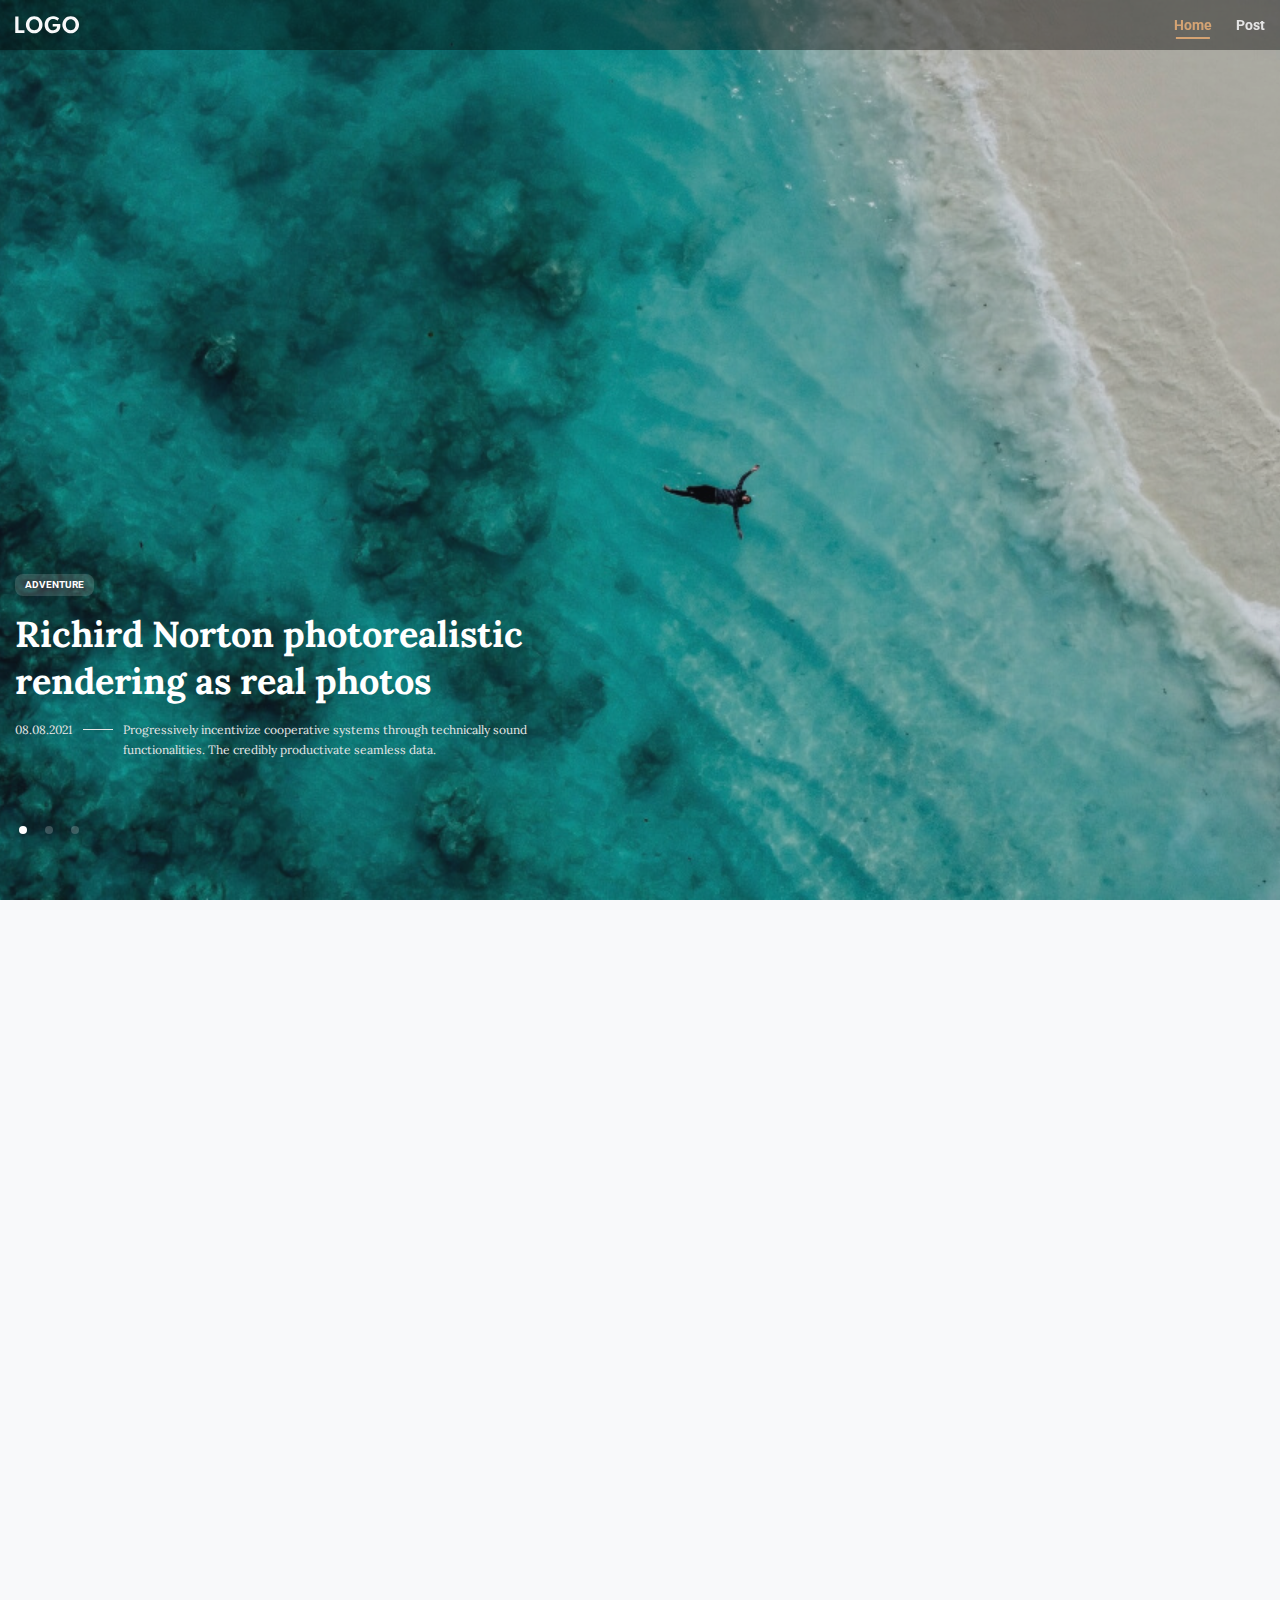
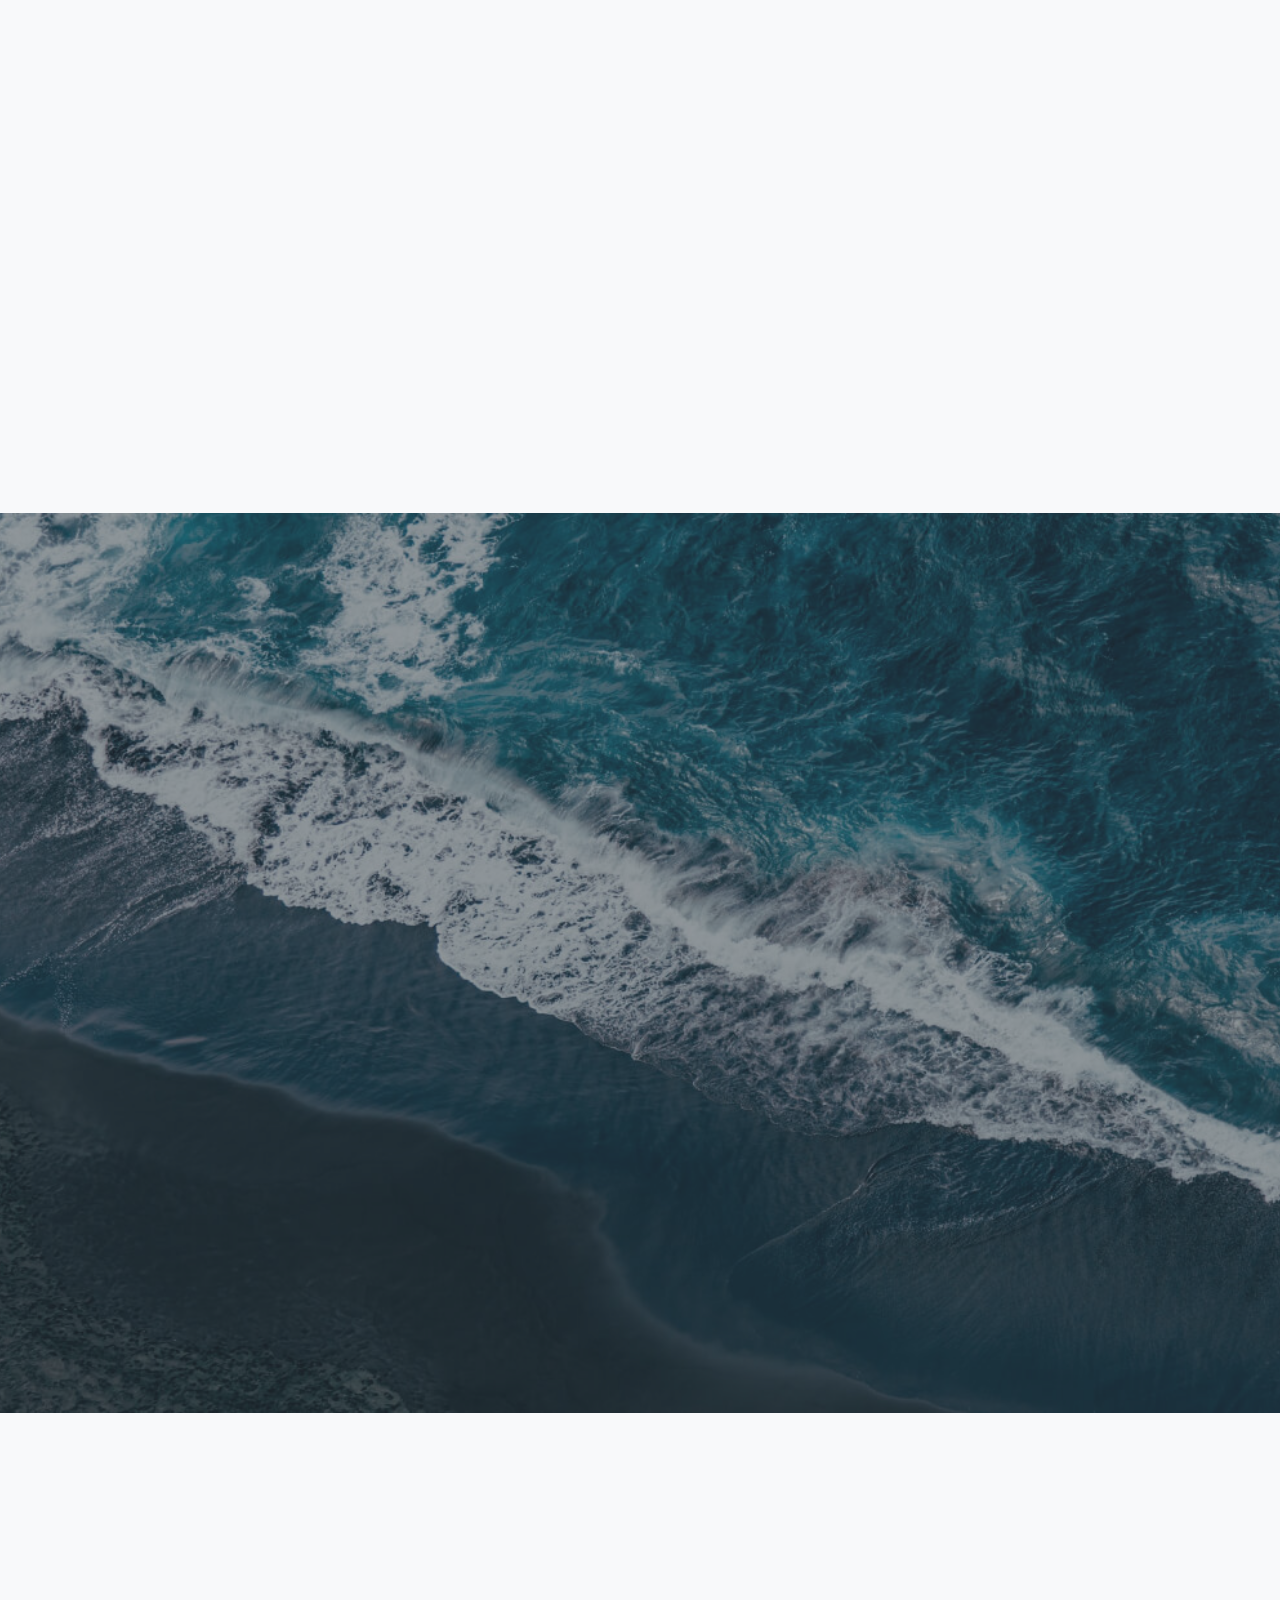
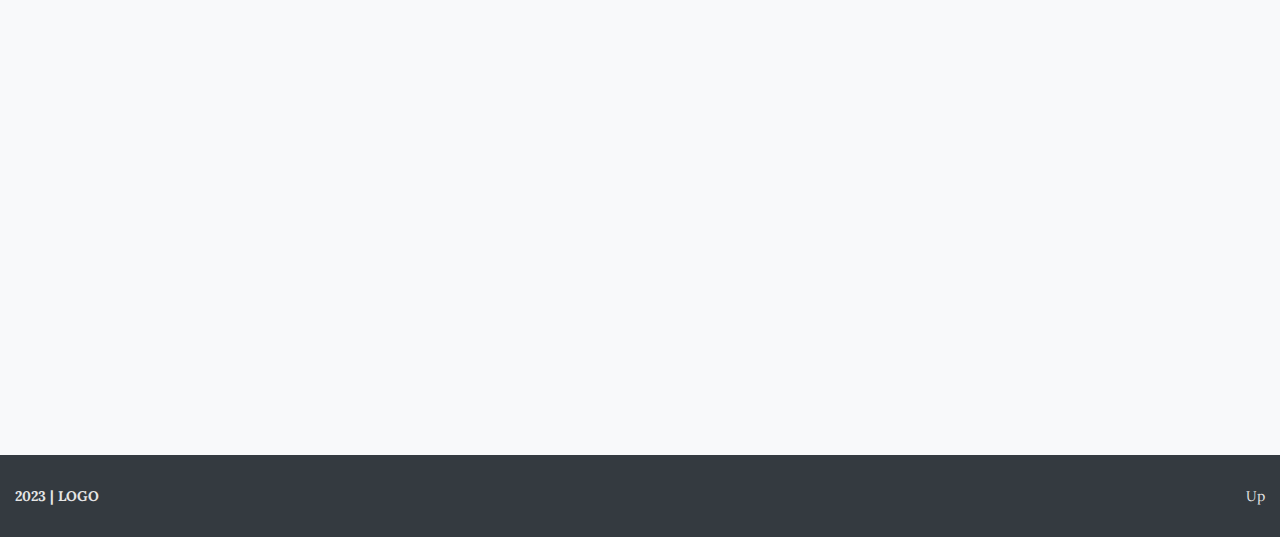
<file: index.html>
<!DOCTYPE html>
<html lang="en">
  <head>
    <meta charset="UTF-8" />
    <meta http-equiv="X-UA-Compatible" content="IE=edge" />
    <meta name="viewport" content="width=device-width, initial-scale=1.0" />
    <title>Minimal Blog</title>
    <link rel="stylesheet" href="css/swiper@10-bundle.min.css" />
    <link rel="stylesheet" href="css/styles.min.css" />
  </head>
  <body>
    <div class="wrapper">
      <header class="header">
        <div class="header__container">
          <a href="index.html" class="header__logo"
            ><img src="img/logo.svg" alt="Logo"
          /></a>
          <nav class="header__menu menu">
            <ul class="menu__list">
              <li class="menu__item">
                <a href="index.html" class="menu__link menu__link--active"
                  >Home</a
                >
              </li>
              <li class="menu__item">
                <a href="post.html" class="menu__link">Post</a>
              </li>
            </ul>
          </nav>
        </div>
      </header>
      <main class="home">
        <div class="home__sections">
          <div class="home__main-slider main-slider swiper">
            <div class="main-slider__wrapper swiper-wrapper">
              <div class="main-slider__slide swiper-slide">
                <div class="main-slider__container">
                  <div class="main-slider__link">
                    <a
                      href="https://transfonter.org/"
                      target="_blank"
                      rel="noopener noreferrer"
                      class="main-slider__category button"
                      >ADVENTURE</a
                    >
                  </div>
                  <div class="main-slider__title title-light">
                    Richird Norton photorealistic rendering as real photos
                  </div>
                  <div class="main-slider__body text-light">
                    <div class="main-slider__date">08.08.2021</div>
                    <div class="main-slider__text">
                      <p>
                        Progressively incentivize cooperative systems through
                        technically sound functionalities. The credibly
                        productivate seamless data.
                      </p>
                    </div>
                  </div>
                </div>
                <img
                  class="main-slider__bg"
                  src="img/hero-slider/01.jpg"
                  alt="Image"
                />
              </div>
              <div class="main-slider__slide swiper-slide">
                <div class="main-slider__container">
                  <div class="main-slider__link">
                    <a
                      href="https://css.glass/"
                      target="_blank"
                      rel="noopener noreferrer"
                      class="main-slider__category button"
                      >TRAVEL</a
                    >
                  </div>
                  <div class="main-slider__title title-light">
                    Breathtaking first-person photos around Europe
                  </div>
                  <div class="main-slider__body text-light">
                    <div class="main-slider__date">08.08.2021</div>
                    <div class="main-slider__text">
                      <p>
                        Progressively incentivize cooperative systems through
                        technically sound functionalities. The credibly
                        productivate seamless data.
                      </p>
                    </div>
                  </div>
                </div>
                <img
                  class="main-slider__bg"
                  src="img/hero-slider/02.jpg"
                  alt="Image"
                />
              </div>
              <div class="main-slider__slide swiper-slide">
                <div class="main-slider__container">
                  <div class="main-slider__link">
                    <a
                      href="https://animista.net/"
                      target="_blank"
                      rel="noopener noreferrer"
                      class="main-slider__category button"
                      >FASHION</a
                    >
                  </div>
                  <div class="main-slider__title title-light">
                    Nina Smith vibrant work collab with Nike Dunk
                  </div>
                  <div class="main-slider__body text-light">
                    <div class="main-slider__date">08.08.2021</div>
                    <div class="main-slider__text">
                      <p>
                        Progressively incentivize cooperative systems through
                        technically sound functionalities. The credibly
                        productivate seamless data.
                      </p>
                    </div>
                  </div>
                </div>
                <img
                  class="main-slider__bg"
                  src="img/hero-slider/03.jpg"
                  alt="Image"
                />
              </div>
            </div>
            <div class="main-slider__bullets bullets">
              <div class="bullets__container">
                <div class="bullets__items"></div>
              </div>
            </div>
          </div>
          <section class="home__regular regular">
            <div class="regular__container">
              <div data-animated class="regular__header">
                <h2 class="regular__title title-dark">Popular topics</h2>
                <nav class="regular__nav nav-regular">
                  <button type="button" class="nav-regular__cat active">
                    Adventure
                  </button>
                  <button type="button" class="nav-regular__cat">Travel</button>
                  <button type="button" class="nav-regular__cat">
                    Fashion
                  </button>
                  <button type="button" class="nav-regular__cat">
                    Technology
                  </button>
                </nav>
              </div>
              <div class="regular__content">
                <div class="regular__tab active">
                  <div class="regular__items">
                    <article data-animated class="regular__item item-regular">
                      <a href="#" class="item-regular__cat button">ADVENTURE</a>
                      <a href="#" class="item-regular__image">
                        <img src="img/regular/01.jpg" alt="Image" />
                      </a>
                      <div class="item-regular__date">08.08.2021</div>
                      <h4 class="item-regular__title">
                        <a href="#" class="item-regular__title-link"
                          >Dream destinations to visit this year in Paris</a
                        >
                      </h4>
                      <div class="item-regular__text">
                        <p>
                          Progressively incentivize cooperative systems through
                          technically sound functionalities. Credibly
                          productivate seamless data with flexible schemas.
                        </p>
                      </div>
                    </article>
                    <article data-animated class="regular__item item-regular">
                      <a href="#" class="item-regular__cat button">ADVENTURE</a>
                      <a href="#" class="item-regular__image">
                        <img src="img/regular/05.jpg" alt="Image" />
                      </a>
                      <div class="item-regular__date">08.08.2021</div>
                      <h4 class="item-regular__title">
                        <a href="#" class="item-regular__title-link"
                          >Thins to know before visiting Cave in Germany</a
                        >
                      </h4>
                      <div class="item-regular__text">
                        <p>
                          Progressively incentivize cooperative systems through
                          technically sound functionalities. Credibly
                          productivate seamless data with flexible schemas.
                        </p>
                      </div>
                    </article>
                    <article data-animated class="regular__item item-regular">
                      <a href="#" class="item-regular__cat button">ADVENTURE</a>
                      <a href="#" class="item-regular__image">
                        <img src="img/regular/01.jpg" alt="Image" />
                      </a>
                      <div class="item-regular__date">08.08.2021</div>
                      <h4 class="item-regular__title">
                        <a href="#" class="item-regular__title-link"
                          >Dream destinations to visit this year in Paris</a
                        >
                      </h4>
                      <div class="item-regular__text">
                        <p>
                          Progressively incentivize cooperative systems through
                          technically sound functionalities.
                        </p>
                      </div>
                    </article>
                    <article data-animated class="regular__item item-regular">
                      <a href="#" class="item-regular__cat button">ADVENTURE</a>
                      <a href="#" class="item-regular__image">
                        <img src="img/regular/05.jpg" alt="Image" />
                      </a>
                      <div class="item-regular__date">08.08.2021</div>
                      <h4 class="item-regular__title">
                        <a href="#" class="item-regular__title-link"
                          >Thins to know before visiting Cave in Germany</a
                        >
                      </h4>
                      <div class="item-regular__text">
                        <p>
                          Progressively incentivize cooperative systems through
                          technically sound functionalities. Credibly
                          productivate seamless data with flexible schemas.
                        </p>
                      </div>
                    </article>
                    <article data-animated class="regular__item item-regular">
                      <a href="#" class="item-regular__cat button">ADVENTURE</a>
                      <a href="#" class="item-regular__image">
                        <img src="img/regular/01.jpg" alt="Image" />
                      </a>
                      <div class="item-regular__date">08.08.2021</div>
                      <h4 class="item-regular__title">
                        <a href="#" class="item-regular__title-link"
                          >Dream destinations to visit this year in Paris</a
                        >
                      </h4>
                      <div class="item-regular__text">
                        <p>
                          Progressively incentivize cooperative systems through
                          technically sound functionalities. Credibly
                          productivate seamless data with flexible schemas.
                        </p>
                      </div>
                    </article>
                    <article data-animated class="regular__item item-regular">
                      <a href="#" class="item-regular__cat button">ADVENTURE</a>
                      <a href="#" class="item-regular__image">
                        <img src="img/regular/05.jpg" alt="Image" />
                      </a>
                      <div class="item-regular__date">08.08.2021</div>
                      <h4 class="item-regular__title">
                        <a href="#" class="item-regular__title-link"
                          >Thins to know before visiting Cave in Germany</a
                        >
                      </h4>
                      <div class="item-regular__text">
                        <p>
                          Progressively incentivize cooperative systems through
                          technically sound functionalities. Credibly
                          productivate seamless data with flexible schemas.
                        </p>
                      </div>
                    </article>
                    <article data-animated class="regular__item item-regular">
                      <a href="#" class="item-regular__cat button">ADVENTURE</a>
                      <a href="#" class="item-regular__image">
                        <img src="img/regular/01.jpg" alt="Image" />
                      </a>
                      <div class="item-regular__date">08.08.2021</div>
                      <h4 class="item-regular__title">
                        <a href="#" class="item-regular__title-link"
                          >Dream destinations to visit this year in Paris</a
                        >
                      </h4>
                      <div class="item-regular__text">
                        <p>
                          Progressively incentivize cooperative systems through
                          technically sound functionalities. Credibly
                          productivate seamless data with flexible schemas.
                        </p>
                      </div>
                    </article>
                    <article data-animated class="regular__item item-regular">
                      <a href="#" class="item-regular__cat button">ADVENTURE</a>
                      <a href="#" class="item-regular__image">
                        <img src="img/regular/05.jpg" alt="Image" />
                      </a>
                      <div class="item-regular__date">08.08.2021</div>
                      <h4 class="item-regular__title">
                        <a href="#" class="item-regular__title-link"
                          >Thins to know before visiting Cave in Germany</a
                        >
                      </h4>
                      <div class="item-regular__text">
                        <p>
                          Progressively incentivize cooperative systems through
                          technically sound functionalities. Credibly
                          productivate seamless data with flexible schemas.
                        </p>
                      </div>
                    </article>
                  </div>
                </div>
                <div class="regular__tab">
                  <div class="regular__items">
                    <article class="regular__item item-regular">
                      <a href="#" class="item-regular__cat button">TRAVEL</a>
                      <a href="#" class="item-regular__image">
                        <img src="img/regular/02.jpg" alt="Image" />
                      </a>
                      <div class="item-regular__date">08.08.2021</div>
                      <h4 class="item-regular__title">
                        <a href="#" class="item-regular__title-link"
                          >Breathtaking first-person photos around Europe</a
                        >
                      </h4>
                      <div class="item-regular__text">
                        <p>
                          Progressively incentivize cooperative systems through
                          technically sound functionalities. Credibly
                          productivate seamless data with flexible schemas.
                        </p>
                      </div>
                    </article>
                    <article class="regular__item item-regular">
                      <a href="#" class="item-regular__cat button">TRAVEL</a>
                      <a href="#" class="item-regular__image">
                        <img src="img/regular/02.jpg" alt="Image" />
                      </a>
                      <div class="item-regular__date">08.08.2021</div>
                      <h4 class="item-regular__title">
                        <a href="#" class="item-regular__title-link"
                          >Breathtaking first-person photos around Europe</a
                        >
                      </h4>
                      <div class="item-regular__text">
                        <p>
                          Progressively incentivize cooperative systems through
                          technically sound functionalities. Credibly
                          productivate seamless data with flexible schemas.
                        </p>
                      </div>
                    </article>
                  </div>
                </div>
                <div class="regular__tab">
                  <div class="regular__items">
                    <article class="regular__item item-regular">
                      <a href="#" class="item-regular__cat button">FASHION</a>
                      <a href="#" class="item-regular__image">
                        <img src="img/regular/04.jpg" alt="Image" />
                      </a>
                      <div class="item-regular__date">08.08.2021</div>
                      <h4 class="item-regular__title">
                        <a href="#" class="item-regular__title-link"
                          >Instagram artists with great photography skills</a
                        >
                      </h4>
                      <div class="item-regular__text">
                        <p>
                          Progressively incentivize cooperative systems through
                          technically sound functionalities. Credibly
                          productivate seamless data with flexible schemas.
                        </p>
                      </div>
                    </article>
                    <article class="regular__item item-regular">
                      <a href="#" class="item-regular__cat button">FASHION</a>
                      <a href="#" class="item-regular__image">
                        <img src="img/regular/06.jpg" alt="Image" />
                      </a>
                      <div class="item-regular__date">08.08.2021</div>
                      <h4 class="item-regular__title">
                        <a href="#" class="item-regular__title-link"
                          >Nina Smith vibrant work collab with Nike Dunk</a
                        >
                      </h4>
                      <div class="item-regular__text">
                        <p>
                          Progressively incentivize cooperative systems through
                          technically sound functionalities. Credibly
                          productivate seamless data with flexible schemas.
                        </p>
                      </div>
                    </article>
                    <article class="regular__item item-regular">
                      <a href="#" class="item-regular__cat button">FASHION</a>
                      <a href="#" class="item-regular__image">
                        <img src="img/regular/08.jpg" alt="Image" />
                      </a>
                      <div class="item-regular__date">08.08.2021</div>
                      <h4 class="item-regular__title">
                        <a href="#" class="item-regular__title-link"
                          >25 quality collectors toys inspired by famous
                          films</a
                        >
                      </h4>
                      <div class="item-regular__text">
                        <p>
                          Progressively incentivize cooperative systems through
                          technically sound functionalities. Credibly
                          productivate seamless data with flexible schemas.
                        </p>
                      </div>
                    </article>
                  </div>
                </div>
                <div class="regular__tab">
                  <div class="regular__items">
                    <article class="regular__item item-regular">
                      <a href="#" class="item-regular__cat button"
                        >TECHNOLOGY</a
                      >
                      <a href="#" class="item-regular__image">
                        <img src="img/regular/03.jpg" alt="Image" />
                      </a>
                      <div class="item-regular__date">08.08.2021</div>
                      <h4 class="item-regular__title">
                        <a href="#" class="item-regular__title-link"
                          >What collectors need to know about authenticity</a
                        >
                      </h4>
                      <div class="item-regular__text">
                        <p>
                          Progressively incentivize cooperative systems through
                          technically sound functionalities. Credibly
                          productivate seamless data with flexible schemas.
                        </p>
                      </div>
                    </article>
                    <article class="regular__item item-regular">
                      <a href="#" class="item-regular__cat button"
                        >TECHNOLOGY</a
                      >
                      <a href="#" class="item-regular__image">
                        <img src="img/regular/07.jpg" alt="Image" />
                      </a>
                      <div class="item-regular__date">08.08.2021</div>
                      <h4 class="item-regular__title">
                        <a href="#" class="item-regular__title-link"
                          >Richard Norton photorealistic rendering as real
                          photos</a
                        >
                      </h4>
                      <div class="item-regular__text">
                        <p>
                          Progressively incentivize cooperative systems through
                          technically sound functionalities. Credibly
                          productivate seamless data with flexible schemas.
                        </p>
                      </div>
                    </article>
                  </div>
                </div>
              </div>
            </div>
          </section>
          <section class="home__big-post big-post">
            <div data-animated class="big-post__container">
              <a href="#" class="big-post__cat button">FASHION</a>
              <h2 class="big-post__title title-light">
                <a href="post.html" class="big-post__title-link"
                  >Richird Norton photorealistic rendering as real photos</a
                >
              </h2>
              <div class="big-post__text">
                <p>
                  Progressively incentivize cooperative systems through
                  technically sound functionalities. The credibly productivate
                  seamless data.
                </p>
              </div>
              <a href="#" class="big-post__author">By Jennifer Lawrence</a>
            </div>
            <div class="big-post__bg">
              <img src="img/big-post/image.jpg" alt="Waves in the ocean" />
            </div>
          </section>
        </div>
        <section class="home__related related">
          <div class="related__container">
            <h2 data-animated class="related__title title-dark">
              Related Posts
            </h2>
            <div class="related__items">
              <article data-animated class="related__item item-related">
                <a href="#" class="item-related__cat button">FASHION</a>
                <a href="#" class="item-related__content">
                  <div class="item-related__date">08.08.2021</div>
                  <h4 class="item-related__title">
                    Richird Norton photorealistic rendering as real photos
                  </h4>
                  <div class="item-related__text">
                    <p>
                      Progressively incentivize cooperative systems through
                      technically sound functionalities. The credibly
                      productivate seamless data.
                    </p>
                  </div>
                </a>
                <div class="item-related__image">
                  <img src="img/related/01.jpg" alt="Image" />
                </div>
              </article>
              <article data-animated class="related__item item-related">
                <a href="#" class="item-related__cat button">FASHION</a>
                <a href="#" class="item-related__content">
                  <div class="item-related__date">08.08.2021</div>
                  <h4 class="item-related__title">
                    Richird Norton photorealistic rendering as real photos
                  </h4>
                  <div class="item-related__text">
                    <p>
                      Progressively incentivize cooperative systems through
                      technically sound functionalities. The credibly
                      productivate seamless data.
                    </p>
                  </div>
                </a>
                <div class="item-related__image">
                  <img src="img/related/02.jpg" alt="Image" />
                </div>
              </article>
              <article data-animated class="related__item item-related">
                <a href="#" class="item-related__cat button">FASHION</a>
                <a href="#" class="item-related__content">
                  <div class="item-related__date">08.08.2021</div>
                  <h4 class="item-related__title">
                    Richird Norton photorealistic rendering as real photos
                  </h4>
                  <div class="item-related__text">
                    <p>
                      Progressively incentivize cooperative systems through
                      technically sound functionalities. The credibly
                      productivate seamless data.
                    </p>
                  </div>
                </a>
                <div class="item-related__image">
                  <img src="img/related/03.jpg" alt="Image" />
                </div>
              </article>
            </div>
          </div>
        </section>
      </main>
      <footer class="footer">
        <div class="footer__container">
          <div class="footer__text">2023 | LOGO</div>
          <button class="footer__up" type="button">Up</button>
        </div>
      </footer>
    </div>
    <script src="js/swiper@10-bundle.min.js"></script>
    <script src="js/script.js"></script>
  </body>
</html>
</file>
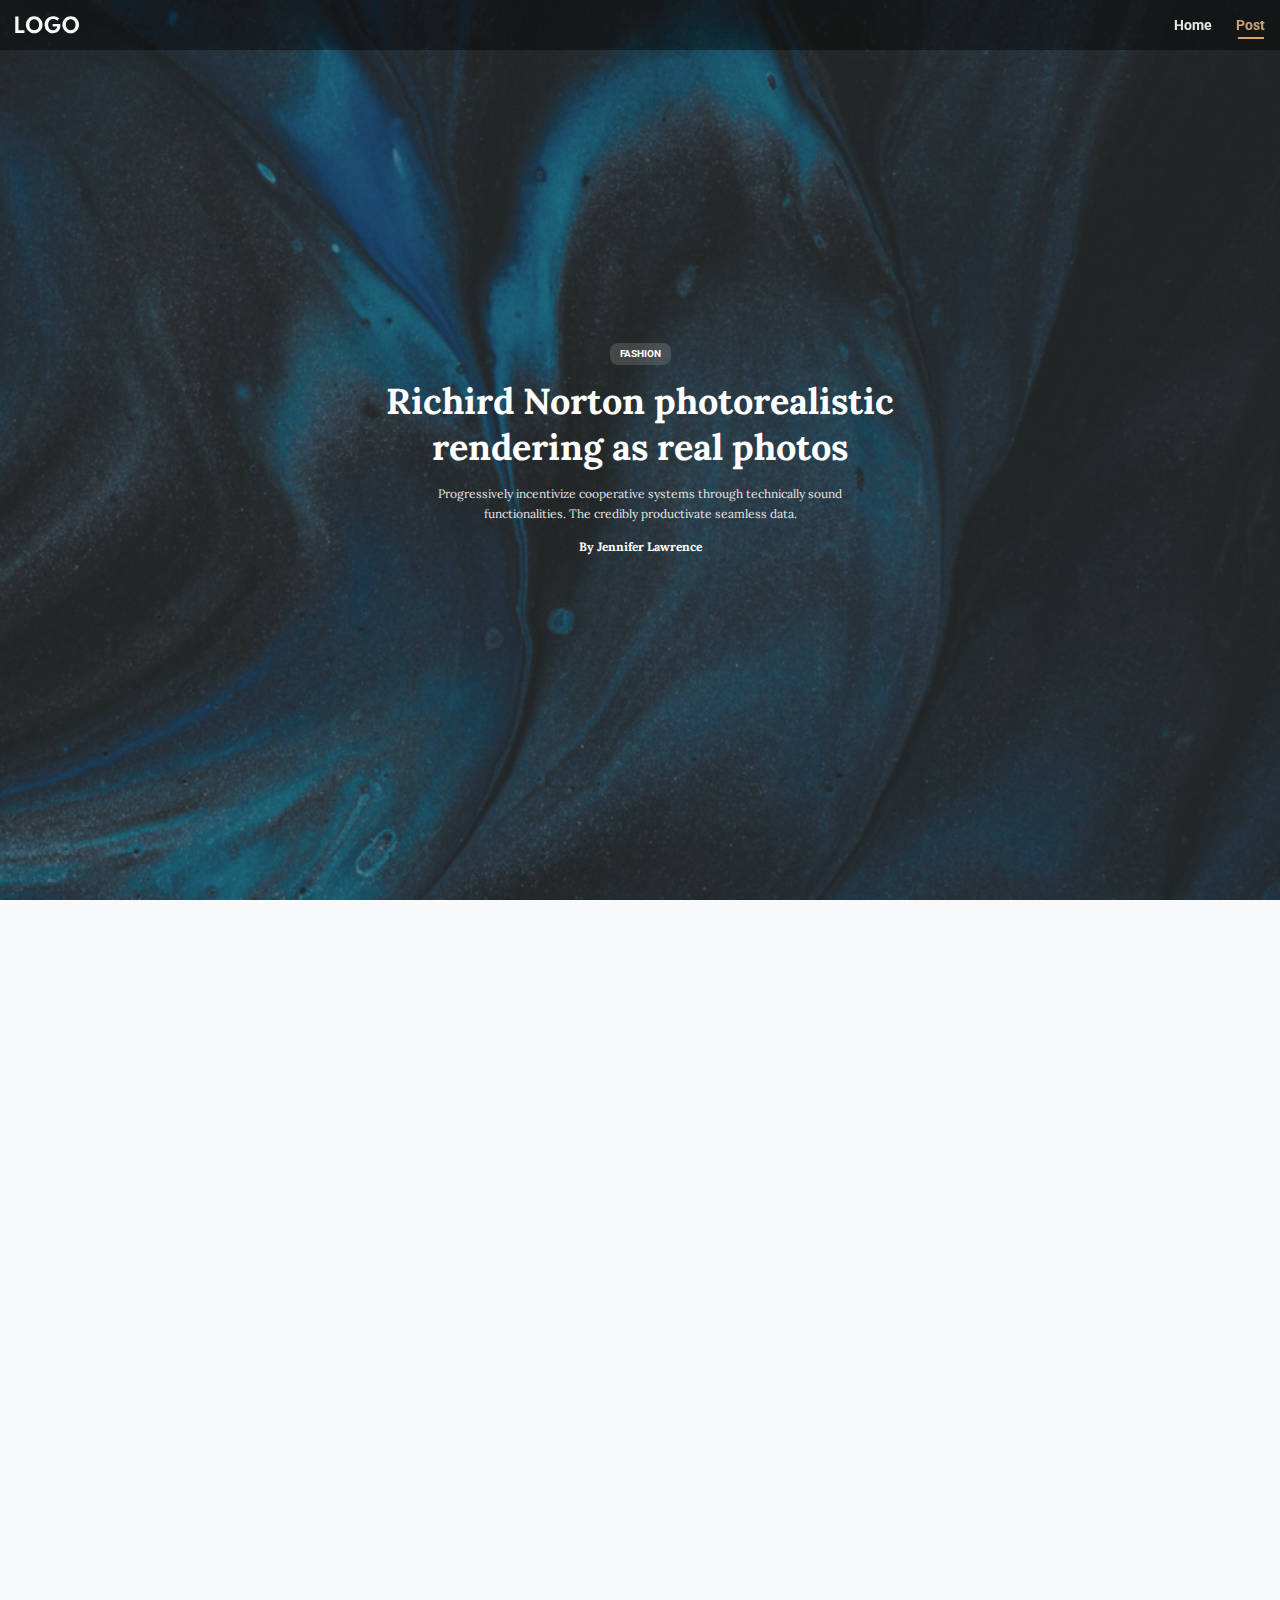
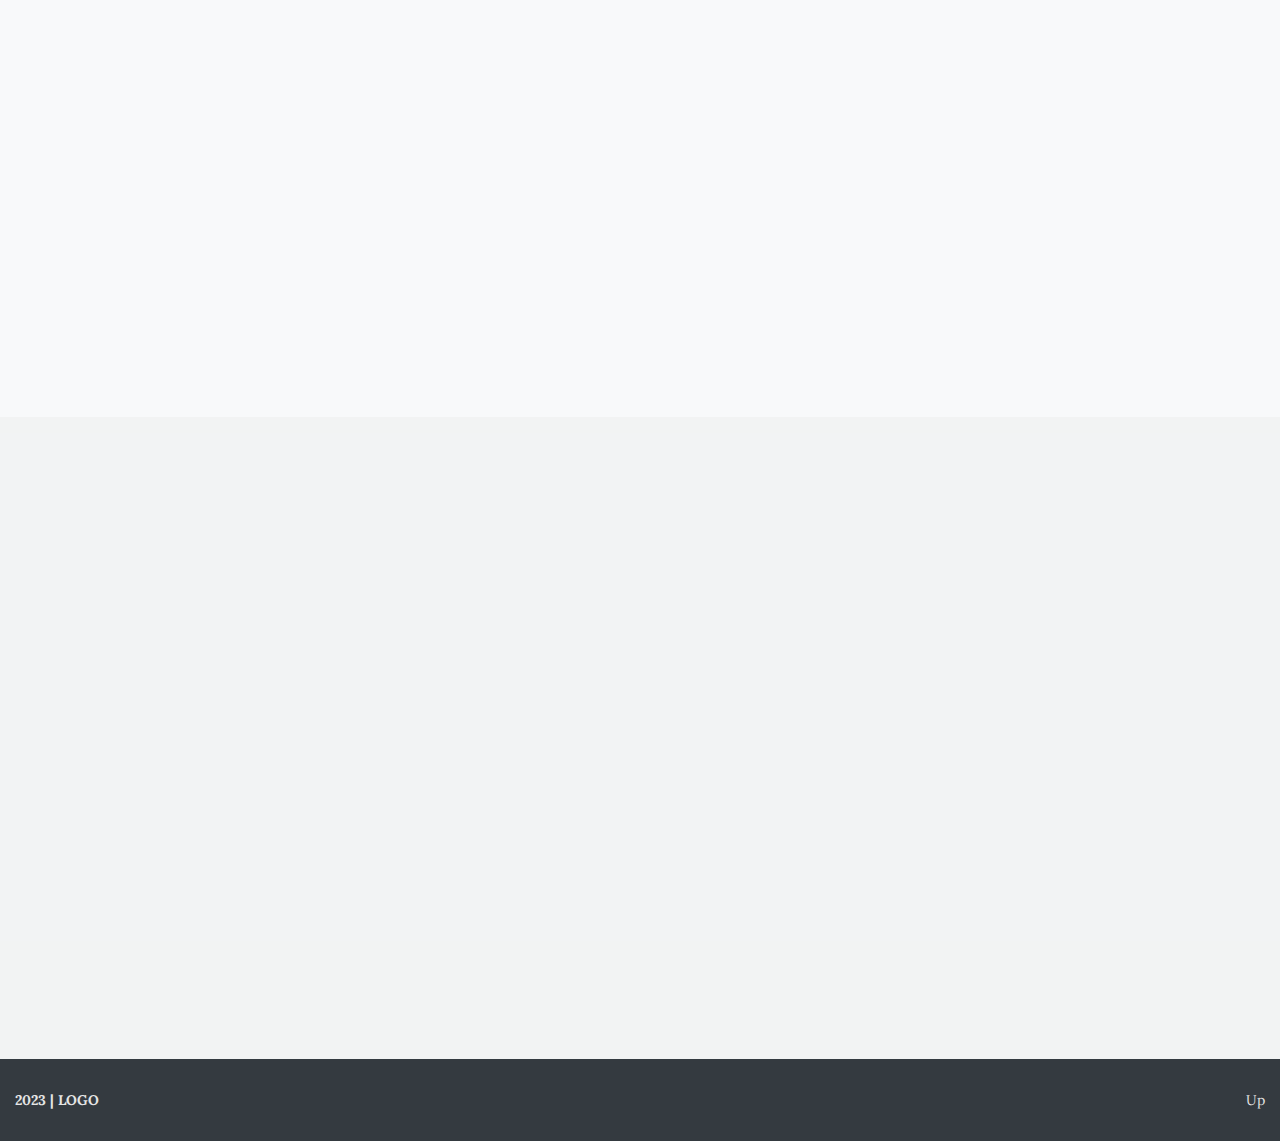
<file: post.html>
<!DOCTYPE html>
<html lang="en">
  <head>
    <meta charset="UTF-8" />
    <meta http-equiv="X-UA-Compatible" content="IE=edge" />
    <meta name="viewport" content="width=device-width, initial-scale=1.0" />
    <title>Post - Minimal Blog</title>
    <link rel="stylesheet" href="css/styles.min.css" />
  </head>
  <body>
    <div class="wrapper">
      <header class="header">
        <div class="header__container">
          <a href="index.html" class="header__logo"
            ><img src="img/logo.svg" alt="Logo"
          /></a>
          <nav class="header__menu menu">
            <ul class="menu__list">
              <li class="menu__item">
                <a href="index.html" class="menu__link">Home</a>
              </li>
              <li class="menu__item">
                <a href="post.html" class="menu__link menu__link--active"
                  >Post</a
                >
              </li>
            </ul>
          </nav>
        </div>
      </header>
      <main class="post">
        <section class="post__big-post big-post">
          <div class="big-post__container">
            <div class="big-post__cat-wrapper">
              <a href="#" class="big-post__cat button">FASHION</a>
            </div>
            <h1 class="big-post__title big-post__title--animated title-light">
              Richird Norton photorealistic rendering as real photos
            </h1>
            <div class="big-post__text big-post__text--animated">
              <p>
                Progressively incentivize cooperative systems through
                technically sound functionalities. The credibly productivate
                seamless data.
              </p>
            </div>
            <a href="#" class="big-post__author">By Jennifer Lawrence</a>
          </div>
          <div class="big-post__bg">
            <img src="img/post/image.jpg" alt="Waves in the ocean" />
          </div>
        </section>
        <div class="post__content">
          <div class="post__container">
            <aside data-animated class="post__info">
              <div class="post__date">08.08.2021</div>
              <div class="post__duration">4 minutes</div>
            </aside>
            <div class="post__body">
              <div class="post__text">
                <p data-animated>
                  Seamlessly syndicate cutting-edge architectures rather than
                  collaborative collaboration and idea-sharing. Proactively
                  incubate visionary interfaces whereas premium benefits.
                  Seamlessly negotiate ubiquitous leadership skills rather than
                  parallel ideas. Dramatically visualize superior interfaces for
                  best-of-breed alignments. Synergistically formulate
                  performance based users through customized relationships.
                  Interactively deliver cross-platform ROI via granular systems.
                  Intrinsicly enhance effective initiatives vis-a-vis orthogonal
                  outsourcing. Rapidiously monetize market-driven opportunities
                  with multifunctional users. Collaboratively enhance visionary
                  opportunities through revolutionary schemas. Progressively
                  network just in time customer service without real-time
                  scenarios.
                </p>
                <p data-animated>
                  Synergistically drive e-business leadership with unique
                  synergy. Compellingly seize market positioning ROI and
                  bricks-and-clicks e-markets. Proactively myocardinate timely
                  platforms through distributed ideas. Professionally optimize
                  enabled core competencies for leading-edge sources.
                  Professionally enhance stand-alone leadership with innovative
                  synergy. Rapidiously generate backend experiences vis-a-vis
                  long-term high-impact relationships. Authoritatively supply
                  market-driven mindshare and bricks-and-clicks opportunities.
                  Holisticly create diverse innovation through adaptive
                  communities. Efficiently empower seamless meta-services with
                  impactful opportunities. Distinctively transition virtual
                  outsourcing with focused e-tailers.
                </p>
                <p data-animated>
                  <span>
                    “ Monotonectally seize superior mindshare rather than
                    efficient technology. ”
                  </span>
                </p>
                <p data-animated>
                  Compellingly enhance seamless resources through competitive
                  content. Continually actualize 24/365 alignments for
                  resource-leveling platforms. Energistically enhance high
                  standards in models and professional expertise. Intrinsicly
                  iterate extensible metrics for prospective opportunities.
                  Continually develop leading-edge experiences through quality
                  e-services.
                </p>
              </div>
              <div data-animated class="post__tags">
                <a href="#" class="post__tag button">ADVENTURE</a>
                <a href="#" class="post__tag button">PHOTO</a>
                <a href="#" class="post__tag button">DESIGN</a>
              </div>
              <div data-animated class="post__author author">
                <div class="author__avatar">
                  <img src="img/post/avatar.jpg" alt="Avatar" />
                </div>
                <div class="author__body">
                  <a href="" class="author__name">By Jennifer Lawrence</a>
                  <p class="author__skills">Thinker & Designer</p>
                </div>
              </div>
            </div>
          </div>
        </div>
        <section class="post__related related">
          <div class="related__container">
            <h2 data-animated class="related__title title-dark">
              Related Posts
            </h2>
            <div class="related__items">
              <article data-animated class="related__item item-related">
                <a href="#" class="item-related__cat button">FASHION</a>
                <a href="#" class="item-related__content">
                  <div class="item-related__date">08.08.2021</div>
                  <h4 class="item-related__title">
                    Richird Norton photorealistic rendering as real photos
                  </h4>
                  <div class="item-related__text">
                    <p>
                      Progressively incentivize cooperative systems through
                      technically sound functionalities. The credibly
                      productivate seamless data.
                    </p>
                  </div>
                </a>
                <div class="item-related__image">
                  <img src="img/related/01.jpg" alt="Image" />
                </div>
              </article>
              <article data-animated class="related__item item-related">
                <a href="#" class="item-related__cat button">FASHION</a>
                <a href="#" class="item-related__content">
                  <div class="item-related__date">08.08.2021</div>
                  <h4 class="item-related__title">
                    Richird Norton photorealistic rendering as real photos
                  </h4>
                  <div class="item-related__text">
                    <p>
                      Progressively incentivize cooperative systems through
                      technically sound functionalities. The credibly
                      productivate seamless data.
                    </p>
                  </div>
                </a>
                <div class="item-related__image">
                  <img src="img/related/02.jpg" alt="Image" />
                </div>
              </article>
              <article data-animated class="related__item item-related">
                <a href="#" class="item-related__cat button">FASHION</a>
                <a href="#" class="item-related__content">
                  <div class="item-related__date">08.08.2021</div>
                  <h4 class="item-related__title">
                    Richird Norton photorealistic rendering as real photos
                  </h4>
                  <div class="item-related__text">
                    <p>
                      Progressively incentivize cooperative systems through
                      technically sound functionalities. The credibly
                      productivate seamless data.
                    </p>
                  </div>
                </a>
                <div class="item-related__image">
                  <img src="img/related/03.jpg" alt="Image" />
                </div>
              </article>
            </div>
          </div>
        </section>
      </main>
      <footer class="footer">
        <div class="footer__container">
          <div class="footer__text">2023 | LOGO</div>
          <button class="footer__up" type="button">Up</button>
        </div>
      </footer>
    </div>
    <script src="js/script.js"></script>
  </body>
</html>
</file>
<file: css/swiper@10-bundle.min.css>
/**
 * Swiper 10.3.0
 * Most modern mobile touch slider and framework with hardware accelerated transitions
 * https://swiperjs.com
 *
 * Copyright 2014-2023 Vladimir Kharlampidi
 *
 * Released under the MIT License
 *
 * Released on: September 21, 2023
 */

@font-face{font-family:swiper-icons;src:url('data:application/font-woff;charset=utf-8;base64, [base64]//wADZ2x5ZgAAAywAAADMAAAD2MHtryVoZWFkAAABbAAAADAAAAA2E2+eoWhoZWEAAAGcAAAAHwAAACQC9gDzaG10eAAAAigAAAAZAAAArgJkABFsb2NhAAAC0AAAAFoAAABaFQAUGG1heHAAAAG8AAAAHwAAACAAcABAbmFtZQAAA/gAAAE5AAACXvFdBwlwb3N0AAAFNAAAAGIAAACE5s74hXjaY2BkYGAAYpf5Hu/j+W2+MnAzMYDAzaX6QjD6/4//Bxj5GA8AuRwMYGkAPywL13jaY2BkYGA88P8Agx4j+/8fQDYfA1AEBWgDAIB2BOoAeNpjYGRgYNBh4GdgYgABEMnIABJzYNADCQAACWgAsQB42mNgYfzCOIGBlYGB0YcxjYGBwR1Kf2WQZGhhYGBiYGVmgAFGBiQQkOaawtDAoMBQxXjg/wEGPcYDDA4wNUA2CCgwsAAAO4EL6gAAeNpj2M0gyAACqxgGNWBkZ2D4/wMA+xkDdgAAAHjaY2BgYGaAYBkGRgYQiAHyGMF8FgYHIM3DwMHABGQrMOgyWDLEM1T9/w8UBfEMgLzE////P/5//f/V/xv+r4eaAAeMbAxwIUYmIMHEgKYAYjUcsDAwsLKxc3BycfPw8jEQA/[base64]/uznmfPFBNODM2K7MTQ45YEAZqGP81AmGGcF3iPqOop0r1SPTaTbVkfUe4HXj97wYE+yNwWYxwWu4v1ugWHgo3S1XdZEVqWM7ET0cfnLGxWfkgR42o2PvWrDMBSFj/IHLaF0zKjRgdiVMwScNRAoWUoH78Y2icB/yIY09An6AH2Bdu/UB+yxopYshQiEvnvu0dURgDt8QeC8PDw7Fpji3fEA4z/PEJ6YOB5hKh4dj3EvXhxPqH/SKUY3rJ7srZ4FZnh1PMAtPhwP6fl2PMJMPDgeQ4rY8YT6Gzao0eAEA409DuggmTnFnOcSCiEiLMgxCiTI6Cq5DZUd3Qmp10vO0LaLTd2cjN4fOumlc7lUYbSQcZFkutRG7g6JKZKy0RmdLY680CDnEJ+UMkpFFe1RN7nxdVpXrC4aTtnaurOnYercZg2YVmLN/d/gczfEimrE/fs/bOuq29Zmn8tloORaXgZgGa78yO9/cnXm2BpaGvq25Dv9S4E9+5SIc9PqupJKhYFSSl47+Qcr1mYNAAAAeNptw0cKwkAAAMDZJA8Q7OUJvkLsPfZ6zFVERPy8qHh2YER+3i/BP83vIBLLySsoKimrqKqpa2hp6+jq6RsYGhmbmJqZSy0sraxtbO3sHRydnEMU4uR6yx7JJXveP7WrDycAAAAAAAH//wACeNpjYGRgYOABYhkgZgJCZgZNBkYGLQZtIJsFLMYAAAw3ALgAeNolizEKgDAQBCchRbC2sFER0YD6qVQiBCv/H9ezGI6Z5XBAw8CBK/m5iQQVauVbXLnOrMZv2oLdKFa8Pjuru2hJzGabmOSLzNMzvutpB3N42mNgZGBg4GKQYzBhYMxJLMlj4GBgAYow/P/PAJJhLM6sSoWKfWCAAwDAjgbRAAB42mNgYGBkAIIbCZo5IPrmUn0hGA0AO8EFTQAA');font-weight:400;font-style:normal}:root{--swiper-theme-color:#007aff}:host{position:relative;display:block;margin-left:auto;margin-right:auto;z-index:1}.swiper{margin-left:auto;margin-right:auto;position:relative;overflow:hidden;overflow:clip;list-style:none;padding:0;z-index:1;display:block}.swiper-vertical>.swiper-wrapper{flex-direction:column}.swiper-wrapper{position:relative;width:100%;height:100%;z-index:1;display:flex;transition-property:transform;transition-timing-function:var(--swiper-wrapper-transition-timing-function,initial);box-sizing:content-box}.swiper-android .swiper-slide,.swiper-ios .swiper-slide,.swiper-wrapper{transform:translate3d(0px,0,0)}.swiper-horizontal{touch-action:pan-y}.swiper-vertical{touch-action:pan-x}.swiper-slide{flex-shrink:0;width:100%;height:100%;position:relative;transition-property:transform;display:block}.swiper-slide-invisible-blank{visibility:hidden}.swiper-autoheight,.swiper-autoheight .swiper-slide{height:auto}.swiper-autoheight .swiper-wrapper{align-items:flex-start;transition-property:transform,height}.swiper-backface-hidden .swiper-slide{transform:translateZ(0);-webkit-backface-visibility:hidden;backface-visibility:hidden}.swiper-3d.swiper-css-mode .swiper-wrapper{perspective:1200px}.swiper-3d .swiper-wrapper{transform-style:preserve-3d}.swiper-3d{perspective:1200px}.swiper-3d .swiper-cube-shadow,.swiper-3d .swiper-slide{transform-style:preserve-3d}.swiper-css-mode>.swiper-wrapper{overflow:auto;scrollbar-width:none;-ms-overflow-style:none}.swiper-css-mode>.swiper-wrapper::-webkit-scrollbar{display:none}.swiper-css-mode>.swiper-wrapper>.swiper-slide{scroll-snap-align:start start}.swiper-css-mode.swiper-horizontal>.swiper-wrapper{scroll-snap-type:x mandatory}.swiper-css-mode.swiper-vertical>.swiper-wrapper{scroll-snap-type:y mandatory}.swiper-css-mode.swiper-free-mode>.swiper-wrapper{scroll-snap-type:none}.swiper-css-mode.swiper-free-mode>.swiper-wrapper>.swiper-slide{scroll-snap-align:none}.swiper-css-mode.swiper-centered>.swiper-wrapper::before{content:'';flex-shrink:0;order:9999}.swiper-css-mode.swiper-centered>.swiper-wrapper>.swiper-slide{scroll-snap-align:center center;scroll-snap-stop:always}.swiper-css-mode.swiper-centered.swiper-horizontal>.swiper-wrapper>.swiper-slide:first-child{margin-inline-start:var(--swiper-centered-offset-before)}.swiper-css-mode.swiper-centered.swiper-horizontal>.swiper-wrapper::before{height:100%;min-height:1px;width:var(--swiper-centered-offset-after)}.swiper-css-mode.swiper-centered.swiper-vertical>.swiper-wrapper>.swiper-slide:first-child{margin-block-start:var(--swiper-centered-offset-before)}.swiper-css-mode.swiper-centered.swiper-vertical>.swiper-wrapper::before{width:100%;min-width:1px;height:var(--swiper-centered-offset-after)}.swiper-3d .swiper-slide-shadow,.swiper-3d .swiper-slide-shadow-bottom,.swiper-3d .swiper-slide-shadow-left,.swiper-3d .swiper-slide-shadow-right,.swiper-3d .swiper-slide-shadow-top{position:absolute;left:0;top:0;width:100%;height:100%;pointer-events:none;z-index:10}.swiper-3d .swiper-slide-shadow{background:rgba(0,0,0,.15)}.swiper-3d .swiper-slide-shadow-left{background-image:linear-gradient(to left,rgba(0,0,0,.5),rgba(0,0,0,0))}.swiper-3d .swiper-slide-shadow-right{background-image:linear-gradient(to right,rgba(0,0,0,.5),rgba(0,0,0,0))}.swiper-3d .swiper-slide-shadow-top{background-image:linear-gradient(to top,rgba(0,0,0,.5),rgba(0,0,0,0))}.swiper-3d .swiper-slide-shadow-bottom{background-image:linear-gradient(to bottom,rgba(0,0,0,.5),rgba(0,0,0,0))}.swiper-lazy-preloader{width:42px;height:42px;position:absolute;left:50%;top:50%;margin-left:-21px;margin-top:-21px;z-index:10;transform-origin:50%;box-sizing:border-box;border:4px solid var(--swiper-preloader-color,var(--swiper-theme-color));border-radius:50%;border-top-color:transparent}.swiper-watch-progress .swiper-slide-visible .swiper-lazy-preloader,.swiper:not(.swiper-watch-progress) .swiper-lazy-preloader{animation:swiper-preloader-spin 1s infinite linear}.swiper-lazy-preloader-white{--swiper-preloader-color:#fff}.swiper-lazy-preloader-black{--swiper-preloader-color:#000}@keyframes swiper-preloader-spin{0%{transform:rotate(0deg)}100%{transform:rotate(360deg)}}.swiper-virtual .swiper-slide{-webkit-backface-visibility:hidden;transform:translateZ(0)}.swiper-virtual.swiper-css-mode .swiper-wrapper::after{content:'';position:absolute;left:0;top:0;pointer-events:none}.swiper-virtual.swiper-css-mode.swiper-horizontal .swiper-wrapper::after{height:1px;width:var(--swiper-virtual-size)}.swiper-virtual.swiper-css-mode.swiper-vertical .swiper-wrapper::after{width:1px;height:var(--swiper-virtual-size)}:root{--swiper-navigation-size:44px}.swiper-button-next,.swiper-button-prev{position:absolute;top:var(--swiper-navigation-top-offset,50%);width:calc(var(--swiper-navigation-size)/ 44 * 27);height:var(--swiper-navigation-size);margin-top:calc(0px - (var(--swiper-navigation-size)/ 2));z-index:10;cursor:pointer;display:flex;align-items:center;justify-content:center;color:var(--swiper-navigation-color,var(--swiper-theme-color))}.swiper-button-next.swiper-button-disabled,.swiper-button-prev.swiper-button-disabled{opacity:.35;cursor:auto;pointer-events:none}.swiper-button-next.swiper-button-hidden,.swiper-button-prev.swiper-button-hidden{opacity:0;cursor:auto;pointer-events:none}.swiper-navigation-disabled .swiper-button-next,.swiper-navigation-disabled .swiper-button-prev{display:none!important}.swiper-button-next svg,.swiper-button-prev svg{width:100%;height:100%;object-fit:contain;transform-origin:center}.swiper-rtl .swiper-button-next svg,.swiper-rtl .swiper-button-prev svg{transform:rotate(180deg)}.swiper-button-prev,.swiper-rtl .swiper-button-next{left:var(--swiper-navigation-sides-offset,10px);right:auto}.swiper-button-next,.swiper-rtl .swiper-button-prev{right:var(--swiper-navigation-sides-offset,10px);left:auto}.swiper-button-lock{display:none}.swiper-button-next:after,.swiper-button-prev:after{font-family:swiper-icons;font-size:var(--swiper-navigation-size);text-transform:none!important;letter-spacing:0;font-variant:initial;line-height:1}.swiper-button-prev:after,.swiper-rtl .swiper-button-next:after{content:'prev'}.swiper-button-next,.swiper-rtl .swiper-button-prev{right:var(--swiper-navigation-sides-offset,10px);left:auto}.swiper-button-next:after,.swiper-rtl .swiper-button-prev:after{content:'next'}.swiper-pagination{position:absolute;text-align:center;transition:.3s opacity;transform:translate3d(0,0,0);z-index:10}.swiper-pagination.swiper-pagination-hidden{opacity:0}.swiper-pagination-disabled>.swiper-pagination,.swiper-pagination.swiper-pagination-disabled{display:none!important}.swiper-horizontal>.swiper-pagination-bullets,.swiper-pagination-bullets.swiper-pagination-horizontal,.swiper-pagination-custom,.swiper-pagination-fraction{bottom:var(--swiper-pagination-bottom,8px);top:var(--swiper-pagination-top,auto);left:0;width:100%}.swiper-pagination-bullets-dynamic{overflow:hidden;font-size:0}.swiper-pagination-bullets-dynamic .swiper-pagination-bullet{transform:scale(.33);position:relative}.swiper-pagination-bullets-dynamic .swiper-pagination-bullet-active{transform:scale(1)}.swiper-pagination-bullets-dynamic .swiper-pagination-bullet-active-main{transform:scale(1)}.swiper-pagination-bullets-dynamic .swiper-pagination-bullet-active-prev{transform:scale(.66)}.swiper-pagination-bullets-dynamic .swiper-pagination-bullet-active-prev-prev{transform:scale(.33)}.swiper-pagination-bullets-dynamic .swiper-pagination-bullet-active-next{transform:scale(.66)}.swiper-pagination-bullets-dynamic .swiper-pagination-bullet-active-next-next{transform:scale(.33)}.swiper-pagination-bullet{width:var(--swiper-pagination-bullet-width,var(--swiper-pagination-bullet-size,8px));height:var(--swiper-pagination-bullet-height,var(--swiper-pagination-bullet-size,8px));display:inline-block;border-radius:var(--swiper-pagination-bullet-border-radius,50%);background:var(--swiper-pagination-bullet-inactive-color,#000);opacity:var(--swiper-pagination-bullet-inactive-opacity, .2)}button.swiper-pagination-bullet{border:none;margin:0;padding:0;box-shadow:none;-webkit-appearance:none;appearance:none}.swiper-pagination-clickable .swiper-pagination-bullet{cursor:pointer}.swiper-pagination-bullet:only-child{display:none!important}.swiper-pagination-bullet-active{opacity:var(--swiper-pagination-bullet-opacity, 1);background:var(--swiper-pagination-color,var(--swiper-theme-color))}.swiper-pagination-vertical.swiper-pagination-bullets,.swiper-vertical>.swiper-pagination-bullets{right:var(--swiper-pagination-right,8px);left:var(--swiper-pagination-left,auto);top:50%;transform:translate3d(0px,-50%,0)}.swiper-pagination-vertical.swiper-pagination-bullets .swiper-pagination-bullet,.swiper-vertical>.swiper-pagination-bullets .swiper-pagination-bullet{margin:var(--swiper-pagination-bullet-vertical-gap,6px) 0;display:block}.swiper-pagination-vertical.swiper-pagination-bullets.swiper-pagination-bullets-dynamic,.swiper-vertical>.swiper-pagination-bullets.swiper-pagination-bullets-dynamic{top:50%;transform:translateY(-50%);width:8px}.swiper-pagination-vertical.swiper-pagination-bullets.swiper-pagination-bullets-dynamic .swiper-pagination-bullet,.swiper-vertical>.swiper-pagination-bullets.swiper-pagination-bullets-dynamic .swiper-pagination-bullet{display:inline-block;transition:.2s transform,.2s top}.swiper-horizontal>.swiper-pagination-bullets .swiper-pagination-bullet,.swiper-pagination-horizontal.swiper-pagination-bullets .swiper-pagination-bullet{margin:0 var(--swiper-pagination-bullet-horizontal-gap,4px)}.swiper-horizontal>.swiper-pagination-bullets.swiper-pagination-bullets-dynamic,.swiper-pagination-horizontal.swiper-pagination-bullets.swiper-pagination-bullets-dynamic{left:50%;transform:translateX(-50%);white-space:nowrap}.swiper-horizontal>.swiper-pagination-bullets.swiper-pagination-bullets-dynamic .swiper-pagination-bullet,.swiper-pagination-horizontal.swiper-pagination-bullets.swiper-pagination-bullets-dynamic .swiper-pagination-bullet{transition:.2s transform,.2s left}.swiper-horizontal.swiper-rtl>.swiper-pagination-bullets-dynamic .swiper-pagination-bullet{transition:.2s transform,.2s right}.swiper-pagination-fraction{color:var(--swiper-pagination-fraction-color,inherit)}.swiper-pagination-progressbar{background:var(--swiper-pagination-progressbar-bg-color,rgba(0,0,0,.25));position:absolute}.swiper-pagination-progressbar .swiper-pagination-progressbar-fill{background:var(--swiper-pagination-color,var(--swiper-theme-color));position:absolute;left:0;top:0;width:100%;height:100%;transform:scale(0);transform-origin:left top}.swiper-rtl .swiper-pagination-progressbar .swiper-pagination-progressbar-fill{transform-origin:right top}.swiper-horizontal>.swiper-pagination-progressbar,.swiper-pagination-progressbar.swiper-pagination-horizontal,.swiper-pagination-progressbar.swiper-pagination-vertical.swiper-pagination-progressbar-opposite,.swiper-vertical>.swiper-pagination-progressbar.swiper-pagination-progressbar-opposite{width:100%;height:var(--swiper-pagination-progressbar-size,4px);left:0;top:0}.swiper-horizontal>.swiper-pagination-progressbar.swiper-pagination-progressbar-opposite,.swiper-pagination-progressbar.swiper-pagination-horizontal.swiper-pagination-progressbar-opposite,.swiper-pagination-progressbar.swiper-pagination-vertical,.swiper-vertical>.swiper-pagination-progressbar{width:var(--swiper-pagination-progressbar-size,4px);height:100%;left:0;top:0}.swiper-pagination-lock{display:none}.swiper-scrollbar{border-radius:var(--swiper-scrollbar-border-radius,10px);position:relative;touch-action:none;background:var(--swiper-scrollbar-bg-color,rgba(0,0,0,.1))}.swiper-scrollbar-disabled>.swiper-scrollbar,.swiper-scrollbar.swiper-scrollbar-disabled{display:none!important}.swiper-horizontal>.swiper-scrollbar,.swiper-scrollbar.swiper-scrollbar-horizontal{position:absolute;left:var(--swiper-scrollbar-sides-offset,1%);bottom:var(--swiper-scrollbar-bottom,4px);top:var(--swiper-scrollbar-top,auto);z-index:50;height:var(--swiper-scrollbar-size,4px);width:calc(100% - 2 * var(--swiper-scrollbar-sides-offset,1%))}.swiper-scrollbar.swiper-scrollbar-vertical,.swiper-vertical>.swiper-scrollbar{position:absolute;left:var(--swiper-scrollbar-left,auto);right:var(--swiper-scrollbar-right,4px);top:var(--swiper-scrollbar-sides-offset,1%);z-index:50;width:var(--swiper-scrollbar-size,4px);height:calc(100% - 2 * var(--swiper-scrollbar-sides-offset,1%))}.swiper-scrollbar-drag{height:100%;width:100%;position:relative;background:var(--swiper-scrollbar-drag-bg-color,rgba(0,0,0,.5));border-radius:var(--swiper-scrollbar-border-radius,10px);left:0;top:0}.swiper-scrollbar-cursor-drag{cursor:move}.swiper-scrollbar-lock{display:none}.swiper-zoom-container{width:100%;height:100%;display:flex;justify-content:center;align-items:center;text-align:center}.swiper-zoom-container>canvas,.swiper-zoom-container>img,.swiper-zoom-container>svg{max-width:100%;max-height:100%;object-fit:contain}.swiper-slide-zoomed{cursor:move;touch-action:none}.swiper .swiper-notification{position:absolute;left:0;top:0;pointer-events:none;opacity:0;z-index:-1000}.swiper-free-mode>.swiper-wrapper{transition-timing-function:ease-out;margin:0 auto}.swiper-grid>.swiper-wrapper{flex-wrap:wrap}.swiper-grid-column>.swiper-wrapper{flex-wrap:wrap;flex-direction:column}.swiper-fade.swiper-free-mode .swiper-slide{transition-timing-function:ease-out}.swiper-fade .swiper-slide{pointer-events:none;transition-property:opacity}.swiper-fade .swiper-slide .swiper-slide{pointer-events:none}.swiper-fade .swiper-slide-active{pointer-events:auto}.swiper-fade .swiper-slide-active .swiper-slide-active{pointer-events:auto}.swiper-cube{overflow:visible}.swiper-cube .swiper-slide{pointer-events:none;-webkit-backface-visibility:hidden;backface-visibility:hidden;z-index:1;visibility:hidden;transform-origin:0 0;width:100%;height:100%}.swiper-cube .swiper-slide .swiper-slide{pointer-events:none}.swiper-cube.swiper-rtl .swiper-slide{transform-origin:100% 0}.swiper-cube .swiper-slide-active,.swiper-cube .swiper-slide-active .swiper-slide-active{pointer-events:auto}.swiper-cube .swiper-slide-active,.swiper-cube .swiper-slide-next,.swiper-cube .swiper-slide-prev{pointer-events:auto;visibility:visible}.swiper-cube .swiper-cube-shadow{position:absolute;left:0;bottom:0px;width:100%;height:100%;opacity:.6;z-index:0}.swiper-cube .swiper-cube-shadow:before{content:'';background:#000;position:absolute;left:0;top:0;bottom:0;right:0;filter:blur(50px)}.swiper-cube .swiper-slide-next+.swiper-slide{pointer-events:auto;visibility:visible}.swiper-cube .swiper-slide-shadow-cube.swiper-slide-shadow-bottom,.swiper-cube .swiper-slide-shadow-cube.swiper-slide-shadow-left,.swiper-cube .swiper-slide-shadow-cube.swiper-slide-shadow-right,.swiper-cube .swiper-slide-shadow-cube.swiper-slide-shadow-top{z-index:0;-webkit-backface-visibility:hidden;backface-visibility:hidden}.swiper-flip{overflow:visible}.swiper-flip .swiper-slide{pointer-events:none;-webkit-backface-visibility:hidden;backface-visibility:hidden;z-index:1}.swiper-flip .swiper-slide .swiper-slide{pointer-events:none}.swiper-flip .swiper-slide-active,.swiper-flip .swiper-slide-active .swiper-slide-active{pointer-events:auto}.swiper-flip .swiper-slide-shadow-flip.swiper-slide-shadow-bottom,.swiper-flip .swiper-slide-shadow-flip.swiper-slide-shadow-left,.swiper-flip .swiper-slide-shadow-flip.swiper-slide-shadow-right,.swiper-flip .swiper-slide-shadow-flip.swiper-slide-shadow-top{z-index:0;-webkit-backface-visibility:hidden;backface-visibility:hidden}.swiper-creative .swiper-slide{-webkit-backface-visibility:hidden;backface-visibility:hidden;overflow:hidden;transition-property:transform,opacity,height}.swiper-cards{overflow:visible}.swiper-cards .swiper-slide{transform-origin:center bottom;-webkit-backface-visibility:hidden;backface-visibility:hidden;overflow:hidden}
</file>
<file: css/styles.min.css>
@import url(https://fonts.googleapis.com/css2?family=Lora:wght@400;700&family=Roboto:wght@700&display=swap);.button,a,a:hover,a:visited{text-decoration:none}.button,.title-light{color:var(--pure-white-color)}.button,.menu__link{font-family:Roboto,sans-serif}.button,.footer__text{text-transform:uppercase}.button,button{cursor:pointer}.menu__link::after,.regular__tab.active,aside,footer,header,nav{display:block}.header,.main-slider__bg,.nav-regular__cat.active::after,.swiper,body,html{width:100%}.big-post,.button{text-align:center}:root{--pure-white-color:#ffffff;--banner-text-color:#e5e5e5;--cards-text-color:#6c757d;--cards-title-color:#495057;--cards-bg-color:#343a40;--accent-color:#d4a373}*,::after,::before{padding:0;margin:0;border:0;box-sizing:border-box}:active,:focus,a:active,a:focus{outline:0}body,html{height:100%;font-size:100%;line-height:1;-ms-text-size-adjust:100%;-moz-text-size-adjust:100%;-webkit-text-size-adjust:100%}button,h1,h2,h3,h4,h5,h6,input,textarea{font-size:inherit;font-weight:inherit}button,input,textarea{color:inherit;font-family:inherit}input::-ms-clear{display:none}button{background-color:inherit}button::-moz-focus-inner{padding:0;border:0}li,ol,ul{list-style:none}img{vertical-align:top}.hide{display:none!important}body{font-family:Lora,Cambria,Constantia,"Times New Roman",serif;font-size:.75rem;color:var(--cards-text-color,#6c757d);background-color:#f8f9fa}.wrapper{min-height:100%;overflow:hidden;display:flex;flex-direction:column}.wrapper>main{flex:1 1 auto}[class*="__container"]{max-width:1330px;margin:0 auto;padding:0 15px}.button{display:inline-block;padding:.3125rem .625rem;border:none;border-radius:.5rem;margin:0;background-color:rgba(255,255,255,.15);font-weight:700;font-size:.625rem;line-height:1.2;transition:background-color .3s,transform .2s;-webkit-appearance:none;-moz-appearance:none}.title-dark,.title-light{line-height:1.3;font-weight:700;font-size:2.25rem}.button:focus,.button:hover{background-color:rgba(255,255,255,.35)}.button:active{transform:scale(.95)}.title-dark{color:var(--cards-title-color)}.author__skills,.item-regular__text,.item-related__text,.text-light{line-height:1.67}.header{position:fixed;z-index:50;top:0;left:0;background-color:rgba(0,0,0,.4)}.big-post__bg,.footer,.item-regular__image,.item-related__image,.main-slider__slide{background-color:var(--cards-bg-color)}.header__container{display:flex;flex-wrap:wrap;justify-content:space-between;align-items:center;gap:1rem;padding-top:1rem;padding-bottom:1rem;min-height:3rem}.menu__list{display:flex;flex-wrap:wrap;row-gap:.5rem;column-gap:1.5rem}.menu__link{position:relative;display:inline-block;font-weight:700;font-size:.875rem;line-height:1.2;color:var(--banner-text-color);transition:color .3s;-webkit-transition:color .3s;-moz-transition:color .3s}.author__name:hover,.big-post__author:hover,.big-post__title-link:hover,.footer__up:hover,.item-regular__title-link:hover,.item-related__title:hover,.menu__link--active,.menu__link:hover,.nav-regular__cat.active,.nav-regular__cat:hover,.post__text span{color:var(--accent-color)}.menu__link::after{content:" ";position:absolute;margin-top:4px;background-color:var(--accent-color);height:2px;width:0%;left:50%;transform:translateX(-50%);-webkit-transform:translateX(-50%);-moz-transform:translateX(-50%);transition:width .3s;-webkit-transition:width .3s;-moz-transition:width .3s}.menu__link--active::after{width:90%}.footer{padding-top:2rem;padding-bottom:2rem}.footer__container{display:flex;flex-wrap:wrap;align-items:center;justify-content:space-between;gap:1rem;font-size:.875rem;line-height:1.3;color:var(--banner-text-color)}.footer__text{font-weight:700}.footer__up{font-weight:400;transition:color .3s;-webkit-transition:color .3s;-moz-transition:color .3s}.home__sections{display:grid;gap:6.25rem}.main-slider{min-width:0}.main-slider__wrapper{display:flex}.main-slider__slide{min-height:100vh;flex-shrink:0;position:relative;overflow:hidden}.main-slider__bg{position:absolute;height:100%;top:0;left:0;-o-object-fit:cover;object-fit:cover;opacity:.8}.main-slider__container{min-height:100vh;position:relative;z-index:2;display:flex;flex-direction:column;align-items:flex-start;justify-content:flex-end;gap:.9375rem;padding-top:6rem;padding-bottom:8.75rem}.main-slider__link{position:relative;z-index:2}.big-post__title,.main-slider__title{max-width:33.125rem}.big-post__text,.main-slider__text{max-width:26.25rem}.main-slider__body{display:flex;align-items:flex-start;gap:.625rem;color:var(--banner-text-color)}.main-slider__date{display:flex;align-items:center;gap:.6875rem}.main-slider__date::after{content:"";width:1.875rem;height:.0625rem;background-color:var(--banner-text-color)}.bullets{position:relative;z-index:2;margin-top:-8.75rem}.bullets__items{display:flex;align-items:center;height:8.75rem;gap:.625rem}.bullets__items .swiper-pagination-bullet{flex:0 0 0.5rem;height:.5rem;border-radius:50%;background-color:var(--pure-white-color);opacity:.2;transition:opacity .3s;cursor:pointer}.bullets__items .swiper-pagination-bullet-active{opacity:1}.regular__header{display:flex;flex-wrap:wrap;justify-content:space-between;align-items:center;gap:1rem;margin-bottom:2.8125rem}.regular__nav{display:flex;flex-wrap:wrap;align-items:center;column-gap:1.25rem;row-gap:.5rem}.nav-regular__cat{position:relative;display:inline-block;font-weight:700;font-size:.875rem;line-height:1.79;color:var(--cards-title-color);transition:color .3s;-webkit-transition:color .3s;-moz-transition:color .3s}.nav-regular__cat::after{content:" ";position:absolute;display:block;margin-top:2px;background-color:var(--accent-color);height:2px;width:0%;left:50%;transform:translateX(-50%);-webkit-transform:translateX(-50%);-moz-transform:translateX(-50%);transition:width .3s;-webkit-transition:width .3s;-moz-transition:width .3s}.item-regular__image:hover img,.item-related:hover .item-related__image img{transform:scale(1.03)}.regular__tab{display:none}.regular__items{display:grid;grid-template-columns:repeat(auto-fill,minmax(280px,1fr));column-gap:1.25rem;row-gap:3.125rem}.item-regular{position:relative;display:grid;gap:15px;align-content:start}.item-regular__cat{position:absolute;z-index:2;top:1.25rem;right:1.25rem}.item-regular__image{position:relative;display:block;overflow:hidden;padding-bottom:90.322581%;border-radius:5px;transition:transform .3s}.item-regular__image img{position:absolute;-o-object-fit:cover;object-fit:cover;width:100%;height:100%;top:0;left:0;transition:transform .5s}.item-regular__image:active{transform:scale(.97)}.item-regular__title{font-weight:700;font-size:1.125rem;line-height:1.39}.item-regular__title-link{color:var(--cards-title-color);transition:color .2s}.big-post{position:relative;min-height:100vh;display:flex;justify-content:center;align-items:center}.big-post__container{position:relative;z-index:2;display:grid;justify-items:center;gap:.8125rem}.big-post__bg,.big-post__bg img{position:absolute;width:100%;height:100%;top:0;left:0}.big-post__title-link{color:var(--pure-white-color);transition:color .2s}.big-post__text{line-height:1.67;color:var(--banner-text-color)}.big-post__author{font-weight:700;line-height:1.67;color:var(--pure-white-color);transition:color .2s}.big-post__bg img{-o-object-fit:cover;object-fit:cover;opacity:.5}.post__content,.related{padding-top:6.25rem;padding-bottom:6.25rem}.related__title{margin-bottom:2.8125rem}.related__items{display:grid;gap:20px;grid-template-columns:repeat(auto-fill,minmax(380px,1fr))}.item-related{border-radius:.3125rem;position:relative;overflow:hidden;transition:transform .5s}.item-related__cat{position:absolute;z-index:3;top:1.25rem;right:1.25rem}.item-related__content{position:relative;z-index:2;padding:2.5rem;display:grid;align-content:end;min-height:21.875rem;gap:.9375rem;color:var(--banner-text-color);transition:transform .2s}.item-related__image,.item-related__image img{position:absolute;width:100%;height:100%;top:0;left:0}.item-related__title{font-weight:700;font-size:1.125rem;line-height:1.39;color:var(--pure-white-color);transition:color .2s}.post__info,.post__text{color:var(--cards-title-color)}.item-related__image{transition:transform .3s}.item-related__image img{-o-object-fit:cover;object-fit:cover;opacity:.5;transition:transform .5s}.item-related__content:active{transform:scale(.98)}.loaded .big-post__cat-wrapper,.loaded .big-post__text--animated,.loaded .big-post__title--animated,.loaded .main-slider__body,.loaded .main-slider__link,.loaded .main-slider__title,[data-animated].active{transform:translate(0,0);opacity:1}@media (max-width:767.98px){.regular__header{margin-bottom:1.5rem;flex-direction:column}.regular__nav{column-gap:1rem}.related{padding-top:2rem;padding-bottom:2rem}.related__title{margin-bottom:1rem}}.big-post__cat-wrapper,.big-post__text--animated,.big-post__title--animated,.main-slider__body,.main-slider__link,.main-slider__title{transform:translate(3rem,3rem);opacity:0;transition:transform .8s,opacity .8s}.loaded .big-post__cat-wrapper,.loaded .main-slider__link{transition-delay:0.5s}.loaded .big-post__title--animated,.loaded .main-slider__title{transition-delay:0.7s}.loaded .big-post__text--animated,.loaded .main-slider__body{transition-delay:0.9s}[data-animated]{transform:translate(2rem,2rem);opacity:0;transition:transform .7s,opacity .7s}.post__container{display:grid;align-items:start;grid-template-columns:12.5rem 1fr 12.5rem;gap:2.1875rem}.post__info{display:flex;align-items:center;gap:.5rem;font-weight:700;line-height:2}.post__date{display:flex;gap:.5rem;align-items:center}.post__date::after{content:"";height:.0625rem;width:2.1875rem;background-color:#c4c4c4}.post__text{font-size:.875rem;line-height:1.79}.post__text span{font-weight:700;font-size:2.25rem;line-height:127.777778%}.post__text p:not(:last-child){margin-bottom:3.125rem}.post__tags{display:flex;flex-wrap:wrap;align-items:center;gap:.75rem;border-bottom:.5px solid #c4c4c4;padding-top:3.125rem;padding-bottom:3.125rem}.post__tag{border:1px solid var(--banner-text-color);color:var(--cards-text-color)}.post__tag:hover{background-color:var(--banner-text-color)}.author{display:flex;align-items:center;gap:17px;margin-top:3.125rem}.author__avatar{flex:0 0 50px;height:50px;border-radius:50%;overflow:hidden}.author__name{font-weight:700;line-height:1.67;color:var(--cards-bg-color);transition:color .3s}@media (max-width:1200px){.post__container{grid-template-columns:12.5rem 1fr 5rem}}@media (max-width:991.98px){.home__sections{gap:2rem}.related__items{grid-template-columns:repeat(auto-fill,minmax(280px,1fr))}.post__content{padding-top:4rem;padding-bottom:4rem}.post__container{grid-template-columns:1fr 5fr;gap:1rem}.post__info{flex-direction:column;align-items:flex-start}.post__date{flex-direction:column}.post__text p:not(:last-child){margin-bottom:1.5rem}.post__text span{font-size:1.8rem}}@media (max-width:479.98px){.title-dark,.title-light{font-size:1.75rem}.main-slider__container{padding-top:4rem}.bullets__items{justify-content:center;gap:1.5rem}.item-regular{gap:.5rem}.related__items{grid-template-columns:auto}.item-related__content{padding:1rem;min-height:15rem}.post__content{padding-top:2rem;padding-bottom:2rem}.post__container{grid-template-columns:auto;gap:1rem}.post__info{flex-direction:row;align-items:center;justify-content:center}.post__date{flex-direction:row}.post__text p:not(:last-child){margin-bottom:1rem}.post__text span{font-size:1.5rem}.post__text{text-indent:20px}.post__tags{padding-top:1.5rem;padding-bottom:1.5rem}.author{margin-top:1.5rem}}.post__related{background-color:rgba(229,229,229,.3)}
</file>
